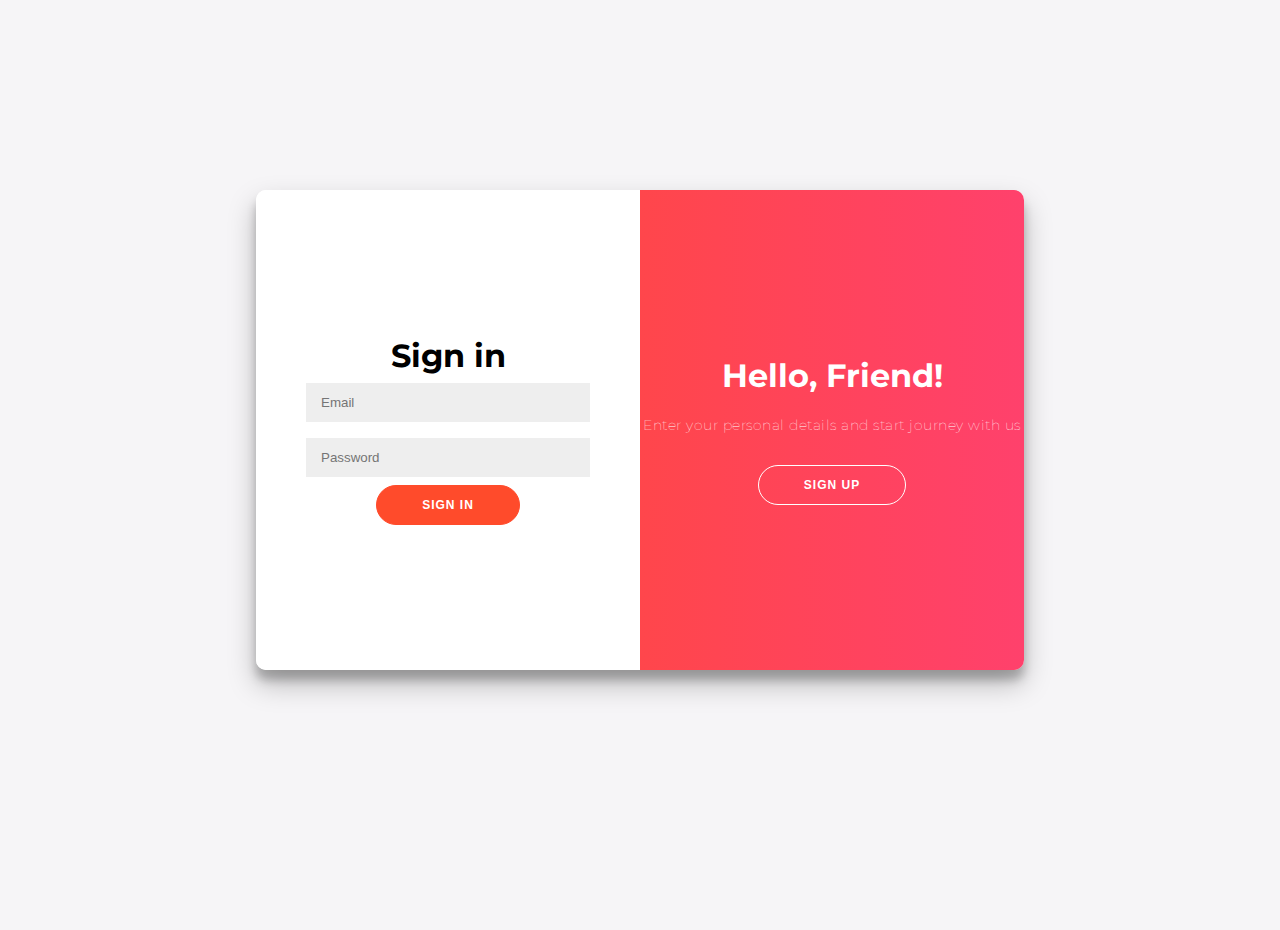
<file: 1_Login_register_page/index.html>
<!DOCTYPE html>
<html lang="en">
<head>
    <meta charset="UTF-8">
    <meta name="viewport" content="width=device-width, initial-scale=1.0">
    <title>Login and Registration</title>
    <link rel="stylesheet" href="index.css">
</head>
<body>
    <div class="container">
        <div class="form-container sign-up-container">
            <form action="#">
                <h1>Create Account</h1>
                <input type="text" placeholder="Name" />
                <input type="email" placeholder="Email" />
                <input type="password" placeholder="Password" />
                <button>Sign Up</button>
            </form>
        </div>
        <div class="form-container sign-in-container">
            <form action="#">
                <h1>Sign in</h1>
                <input type="email" placeholder="Email" />
                <input type="password" placeholder="Password" />
                <button>Sign In</button>
            </form>
        </div>
        <div class="overlay-container">
            <div class="overlay">
                <div class="overlay-panel overlay-left">
                    <h1>Welcome Back!</h1>
                    <p>To keep connected with us please login with your personal info</p>
                    <button class="ghost" id="signIn">Sign In</button>
                </div>
                <div class="overlay-panel overlay-right">
                    <h1>Hello, Friend!</h1>
                    <p>Enter your personal details and start journey with us</p>
                    <button class="ghost" id="signUp">Sign Up</button>
                </div>
            </div>
        </div>
    </div>

    <script src="index.js"></script>
</body>
</html>
</file>
<file: 1_Login_register_page/index.css>
@import url('https://fonts.googleapis.com/css?family=Montserrat:400,800');

* {
    box-sizing: border-box;
}

body {
    font-family: 'Montserrat', sans-serif;
    background: #f6f5f7;
    display: flex;
    justify-content: center;
    align-items: center;
    height: 100vh;
    margin: -20px 0 50px;
}

h1 {
    font-weight: bold;
    margin: 0;
}

p {
    font-size: 14px;
    font-weight: 100;
    line-height: 20px;
    letter-spacing: 0.5px;
    margin: 20px 0 30px;
}

button {
    border-radius: 20px;
    border: 1px solid #FF4B2B;
    background-color: #FF4B2B;
    color: #FFFFFF;
    font-size: 12px;
    font-weight: bold;
    padding: 12px 45px;
    letter-spacing: 1px;
    text-transform: uppercase;
    transition: transform 80ms ease-in;
}

button:active {
    transform: scale(0.95);
}

button:focus {
    outline: none;
}

button.ghost {
    background-color: transparent;
    border-color: #FFFFFF;
}

form {
    background-color: #FFFFFF;
    display: flex;
    flex-direction: column;
    padding: 0 50px;
    height: 100%;
    justify-content: center;
    align-items: center;
    text-align: center;
}

input {
    background-color: #eee;
    border: none;
    padding: 12px 15px;
    margin: 8px 0;
    width: 100%;
}

.container {
    background-color: #fff;
    border-radius: 10px;
    box-shadow: 0 14px 28px rgba(0, 0, 0, 0.25), 
                0 10px 10px rgba(0, 0, 0, 0.22);
    position: relative;
    overflow: hidden;
    width: 768px;
    max-width: 100%;
    min-height: 480px;
}

.form-container {
    position: absolute;
    top: 0;
    height: 100%;
    transition: all 0.6s ease-in-out;
}

.sign-in-container {
    left: 0;
    width: 50%;
    z-index: 2;
}

.container.right-panel-active .sign-in-container {
    transform: translateX(100%);
}

.sign-up-container {
    left: 0;
    width: 50%;
    opacity: 0;
    z-index: 1;
}

.container.right-panel-active .sign-up-container {
    transform: translateX(100%);
    opacity: 1;
    z-index: 5;
    animation: show 0.6s;
}

@keyframes show {
    0%, 49.99% {
        opacity: 0;
        z-index: 1;
    }
    
    50%, 100% {
        opacity: 1;
        z-index: 5;
    }
}

.overlay-container {
    position: absolute;
    top: 0;
    left: 50%;
    width: 50%;
    height: 100%;
    overflow: hidden;
    transition: transform 0.6s ease-in-out;
    z-index: 100;
}

.container.right-panel-active .overlay-container {
    transform: translateX(-100%);
}

.overlay {
    background: #FF416C;
    background: -webkit-linear-gradient(to right, #FF4B2B, #FF416C);
    background: linear-gradient(to right, #FF4B2B, #FF416C);
    background-repeat: no-repeat;
    background-size: cover;
    background-position: 0 0;
    color: #FFFFFF;
    position: relative;
    left: -100%;
    height: 100%;
    width: 200%;
    transform: translateX(0);
    transition: transform 0.6s ease-in-out;
}

.container.right-panel-active .overlay {
    transform: translateX(50%);
}

.overlay-panel {
    position: absolute;
    display: flex;
    flex-direction: column;
    align-items: center;
    justify-content: center;
    text-align: center;
    top: 0;
    height: 100%;
    width: 50%;
    transform: translateX(0);
    transition: transform 0.6s ease-in-out;
}

.overlay-left {
    transform: translateX(-20%);
}

.container.right-panel-active .overlay-left {
    transform: translateX(0);
}

.overlay-right {
    right: 0;
    transform: translateX(0);
}

.container.right-panel-active .overlay-right {
    transform: translateX(20%);
}
</file>
